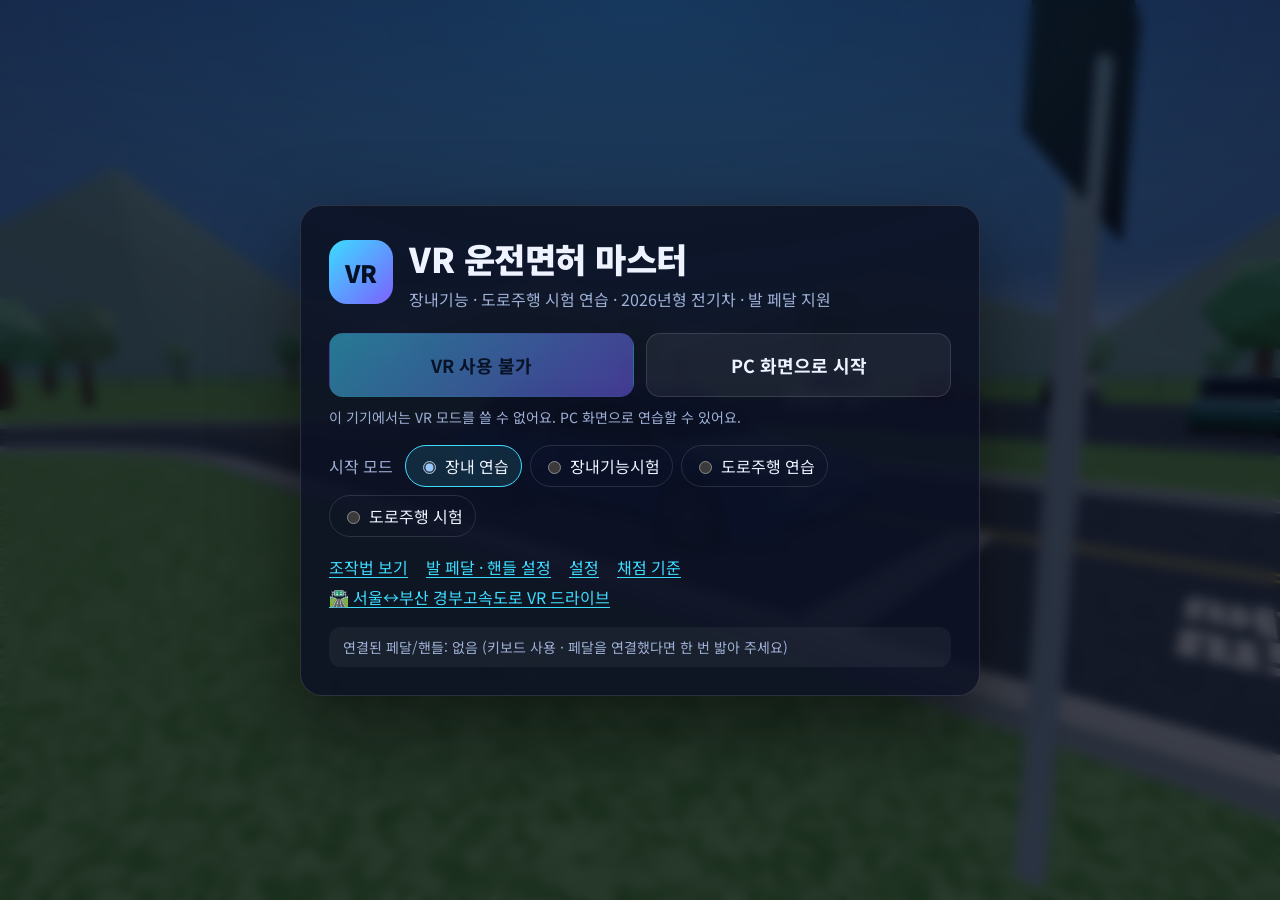
<file: index.html>
<!doctype html>
<html lang="ko">
<head>
  <meta charset="utf-8" />
  <meta name="viewport" content="width=device-width, initial-scale=1, maximum-scale=1, user-scalable=no" />
  <title>VR 운전면허 마스터</title>
  <meta name="description" content="VR로 운전면허 장내기능시험을 연습하는 시뮬레이터. 레이싱 페달이나 발에 묶은 VR 컨트롤러로 실제처럼 발로 운전할 수 있습니다." />
  <link rel="preconnect" href="https://fonts.googleapis.com" />
  <link rel="preconnect" href="https://fonts.gstatic.com" crossorigin />
  <link href="https://fonts.googleapis.com/css2?family=Noto+Sans+KR:wght@400;700;900&display=swap" rel="stylesheet" />
  <link rel="stylesheet" href="css/style.css" />
  <script type="importmap">
    {
      "imports": {
        "three": "./vendor/three/three.module.js",
        "three/addons/": "./vendor/three/addons/"
      }
    }
  </script>
</head>
<body>
  <div id="app"></div>

  <!-- 시작 화면 -->
  <section id="start-screen" class="overlay">
    <div class="start-card">
      <div class="brand">
        <div class="brand-badge">VR</div>
        <div>
          <h1>VR 운전면허 마스터</h1>
          <p class="sub">장내기능 · 도로주행 시험 연습 · 2026년형 전기차 · 발 페달 지원</p>
        </div>
      </div>

      <div class="start-actions">
        <button id="btn-vr" class="btn primary big" disabled>VR 기기 확인 중…</button>
        <button id="btn-desktop" class="btn big">PC 화면으로 시작</button>
      </div>
      <p id="vr-status" class="hint"></p>

      <div class="mode-pick">
        <span class="label">시작 모드</span>
        <label class="chip"><input type="radio" name="mode" value="practice" checked /> 장내 연습</label>
        <label class="chip"><input type="radio" name="mode" value="exam" /> 장내기능시험</label>
        <label class="chip"><input type="radio" name="mode" value="roadPractice" /> 도로주행 연습</label>
        <label class="chip"><input type="radio" name="mode" value="road" /> 도로주행 시험</label>
      </div>

      <div class="start-links">
        <button class="link" data-open="help">조작법 보기</button>
        <button class="link" data-open="pedals">발 페달 · 핸들 설정</button>
        <button class="link" data-open="settings">설정</button>
        <button class="link" data-open="rules">채점 기준</button>
        <a class="link" href="trip.html">🛣️ 서울↔부산 경부고속도로 VR 드라이브</a>
      </div>

      <div id="device-line" class="device-line">연결된 페달/핸들: 없음 (키보드 사용)</div>
    </div>
  </section>

  <!-- 주행 중 PC 화면용 HUD -->
  <section id="hud" class="hidden">
    <div class="hud-panel" id="hud-main">
      <div class="hud-top">
        <span id="hud-mode" class="tag">연습</span>
        <span id="hud-section"></span>
        <span id="hud-score" class="score"></span>
      </div>
      <div id="hud-instruction" class="instruction"></div>
      <div id="hud-hint" class="hint-line"></div>
    </div>
    <div class="hud-speed">
      <div><span id="hud-kmh">0</span><small> km/h</small></div>
      <div id="hud-gear" class="gear">P</div>
    </div>
    <div id="toasts"></div>
    <div class="hud-help"><button id="tp-toggle" class="hud-btn" type="button">화면 버튼</button><span class="keys">Esc 메뉴 · F1 조작법 · V 시점</span></div>
  </section>

  <!-- 일시정지 메뉴 -->
  <section id="pause-menu" class="overlay hidden">
    <div class="card">
      <h2>메뉴</h2>
      <div class="menu-grid">
        <button class="btn primary" data-action="resume">계속하기</button>
        <button class="btn" data-action="exam">장내기능시험 시작</button>
        <button class="btn" data-action="practice">장내 연습</button>
        <button class="btn" data-action="road">도로주행 시험</button>
        <button class="btn" data-action="roadPractice">도로주행 연습</button>
        <button class="btn" data-open="jump">구간 이동</button>
        <button class="btn" data-open="pedals">발 페달 · 핸들 설정</button>
        <button class="btn" data-open="settings">설정</button>
        <button class="btn" data-open="help">조작법</button>
        <button class="btn" data-open="rules">채점 기준</button>
      </div>
    </div>
  </section>

  <!-- 공용 모달 -->
  <section id="modal" class="overlay hidden">
    <div class="card wide">
      <button class="close" data-action="close-modal" aria-label="닫기">✕</button>
      <div id="modal-body"></div>
    </div>
  </section>

  <script type="module" src="js/main.js"></script>
</body>
</html>
</file>
<file: css/style.css>
:root {
  --bg: #0b1020;
  --panel: rgba(12, 18, 36, 0.86);
  --panel-solid: #121a31;
  --line: rgba(255, 255, 255, 0.12);
  --text: #eef3ff;
  --muted: #9fb0d6;
  --accent: #3ddcff;
  --accent-2: #7b61ff;
  --ok: #3ee08f;
  --warn: #ffcc33;
  --bad: #ff5468;
  --radius: 14px;
  font-family: 'Noto Sans KR', 'Apple SD Gothic Neo', 'Malgun Gothic', system-ui, sans-serif;
  color-scheme: dark;
}

* { box-sizing: border-box; }

html, body {
  margin: 0;
  height: 100%;
  overflow: hidden;
  background: var(--bg);
  color: var(--text);
}

#app canvas { touch-action: none; }

#app, #app canvas {
  position: fixed;
  inset: 0;
  width: 100%;
  height: 100%;
  display: block;
}

.hidden { display: none !important; }

.overlay {
  position: fixed;
  inset: 0;
  display: flex;
  align-items: center;
  justify-content: center;
  padding: 16px;
  background: radial-gradient(1200px 600px at 50% 0%, rgba(61, 220, 255, 0.12), transparent 60%),
              rgba(6, 9, 20, 0.72);
  backdrop-filter: blur(6px);
  z-index: 20;
  overflow-y: auto;
}

.start-card, .card {
  width: min(680px, 100%);
  background: var(--panel);
  border: 1px solid var(--line);
  border-radius: 22px;
  padding: 28px;
  box-shadow: 0 30px 80px rgba(0, 0, 0, 0.5);
  position: relative;
  max-height: calc(100vh - 32px);
  overflow-y: auto;
}

.card.wide { width: min(860px, 100%); }

.brand { display: flex; gap: 16px; align-items: center; margin-bottom: 22px; }

.brand-badge {
  flex: none;
  width: 64px; height: 64px;
  border-radius: 18px;
  display: grid; place-items: center;
  font-weight: 900; font-size: 24px;
  background: linear-gradient(135deg, var(--accent), var(--accent-2));
  color: #051024;
}

h1 { margin: 0; font-size: clamp(24px, 4vw, 34px); font-weight: 900; letter-spacing: -0.5px; }
h2 { margin: 0 0 16px; font-size: 22px; }
h3 { margin: 22px 0 8px; font-size: 16px; color: var(--accent); }
.sub { margin: 4px 0 0; color: var(--muted); }

.start-actions { display: grid; grid-template-columns: 1fr 1fr; gap: 12px; }
@media (max-width: 560px) { .start-actions { grid-template-columns: 1fr; } }

.btn {
  appearance: none;
  border: 1px solid var(--line);
  background: rgba(255, 255, 255, 0.06);
  color: var(--text);
  font: inherit;
  font-weight: 700;
  padding: 12px 16px;
  border-radius: var(--radius);
  cursor: pointer;
  transition: transform 0.08s ease, background 0.2s ease;
}
.btn:hover { background: rgba(255, 255, 255, 0.12); }
.btn:active { transform: scale(0.98); }
.btn.primary {
  background: linear-gradient(135deg, var(--accent), var(--accent-2));
  border-color: transparent;
  color: #061128;
}
.btn.big { padding: 18px; font-size: 18px; }
.btn:disabled { opacity: 0.5; cursor: not-allowed; }
.btn.small { padding: 8px 12px; font-size: 14px; }
.btn.danger { border-color: rgba(255, 84, 104, 0.6); color: #ffb3bd; }

.hint { color: var(--muted); font-size: 14px; min-height: 20px; margin: 10px 0 0; }

.mode-pick { display: flex; gap: 8px; flex-wrap: wrap; align-items: center; margin-top: 18px; }
.mode-pick .label { color: var(--muted); margin-right: 4px; }
.chip {
  display: inline-flex; gap: 6px; align-items: center;
  padding: 8px 12px;
  border: 1px solid var(--line);
  border-radius: 999px;
  cursor: pointer;
}
.chip:has(input:checked) { border-color: var(--accent); background: rgba(61, 220, 255, 0.12); }

.start-links { display: flex; flex-wrap: wrap; gap: 6px 18px; margin-top: 18px; }
.link {
  background: none; border: none; padding: 0;
  color: var(--accent); font: inherit; cursor: pointer;
  text-decoration: underline; text-underline-offset: 3px;
}

.device-line {
  margin-top: 18px;
  padding: 10px 14px;
  border-radius: 12px;
  background: rgba(255, 255, 255, 0.05);
  color: var(--muted);
  font-size: 14px;
}
.device-line.on { color: var(--ok); }

.menu-grid { display: grid; grid-template-columns: 1fr 1fr; gap: 10px; }
@media (max-width: 560px) { .menu-grid { grid-template-columns: 1fr; } }

.close {
  position: absolute; top: 14px; right: 14px;
  width: 36px; height: 36px; border-radius: 50%;
  border: 1px solid var(--line); background: transparent; color: var(--text);
  cursor: pointer; font-size: 16px;
}

/* 표 */
table { width: 100%; border-collapse: collapse; font-size: 14px; }
th, td { text-align: left; padding: 8px 10px; border-bottom: 1px solid var(--line); vertical-align: top; }
th { color: var(--muted); font-weight: 700; }
td.pts { white-space: nowrap; font-weight: 700; color: var(--warn); }
td.dq { color: var(--bad); font-weight: 700; white-space: nowrap; }
kbd {
  display: inline-block; min-width: 26px; text-align: center;
  padding: 2px 7px; border-radius: 6px;
  background: rgba(255, 255, 255, 0.1); border: 1px solid var(--line);
  font-family: inherit; font-size: 13px;
}

.settings-list { display: grid; gap: 10px; }
.setting {
  display: flex; justify-content: space-between; align-items: center; gap: 12px;
  padding: 12px 14px; border-radius: 12px; background: rgba(255, 255, 255, 0.04);
}
.setting small { display: block; color: var(--muted); font-weight: 400; }
.setting select, .setting input[type=range] { font: inherit; }
.setting select {
  background: var(--panel-solid); color: var(--text);
  border: 1px solid var(--line); border-radius: 8px; padding: 6px 8px;
}

.calib-box {
  margin-top: 12px; padding: 18px; border-radius: 16px;
  background: rgba(61, 220, 255, 0.08); border: 1px solid rgba(61, 220, 255, 0.3);
}
.calib-step { font-size: 20px; font-weight: 700; margin-bottom: 10px; }
.calib-meter { display: grid; gap: 6px; margin: 12px 0; }
.meter { height: 12px; border-radius: 6px; background: rgba(255, 255, 255, 0.08); overflow: hidden; }
.meter > i { display: block; height: 100%; background: linear-gradient(90deg, var(--accent), var(--accent-2)); width: 0%; }
.row { display: flex; gap: 10px; flex-wrap: wrap; align-items: center; }
.note { color: var(--muted); font-size: 14px; line-height: 1.6; }
.callout {
  padding: 12px 14px; border-radius: 12px; margin: 12px 0;
  background: rgba(255, 204, 51, 0.08); border: 1px solid rgba(255, 204, 51, 0.3);
  font-size: 14px; line-height: 1.6;
}

/* HUD */
#hud { position: fixed; inset: 0; pointer-events: none; z-index: 10; }
.hud-panel {
  position: absolute; top: 16px; left: 16px;
  width: min(460px, calc(100vw - 32px));
  background: var(--panel); border: 1px solid var(--line);
  border-radius: 16px; padding: 12px 16px;
}
.hud-top { display: flex; gap: 10px; align-items: center; font-size: 14px; color: var(--muted); }
.tag {
  padding: 2px 10px; border-radius: 999px; font-weight: 700; font-size: 13px;
  background: rgba(61, 220, 255, 0.16); color: var(--accent);
}
.tag.exam { background: rgba(255, 204, 51, 0.16); color: var(--warn); }
.score { margin-left: auto; font-weight: 900; color: var(--text); font-size: 18px; }
.instruction { font-size: 20px; font-weight: 700; margin-top: 6px; line-height: 1.4; min-height: 28px; }
.hint-line { color: var(--muted); font-size: 14px; margin-top: 4px; line-height: 1.5; }

.hud-speed {
  position: absolute; right: 16px; top: 16px;
  display: flex; gap: 12px; align-items: center;
  background: var(--panel); border: 1px solid var(--line); border-radius: 16px; padding: 10px 16px;
  font-size: 28px; font-weight: 900;
}
.hud-speed small { font-size: 14px; color: var(--muted); font-weight: 400; }
.gear {
  width: 44px; height: 44px; border-radius: 10px; display: grid; place-items: center;
  background: rgba(61, 220, 255, 0.16); color: var(--accent);
}
.hud-help {
  position: absolute; bottom: 12px; right: 16px; color: var(--muted); font-size: 13px;
  background: rgba(0, 0, 0, 0.35); padding: 6px 10px; border-radius: 8px;
  display: flex; gap: 10px; align-items: center; pointer-events: auto;
}
.hud-btn {
  appearance: none; border: 1px solid var(--line); background: rgba(61, 220, 255, 0.16);
  color: var(--accent); font: inherit; font-weight: 700; font-size: 13px;
  padding: 4px 10px; border-radius: 8px; cursor: pointer;
}
.hud-btn:focus-visible, .tp-btn:focus-visible { outline: 2px solid var(--accent); outline-offset: 2px; }

/* 화면 조작 버튼 (터치/마우스) */
#touch-pad {
  position: fixed; left: 0; right: 0; bottom: 0; z-index: 12;
  display: grid; grid-template-columns: auto 1fr auto; align-items: end; gap: 12px;
  padding: 0 16px calc(16px + env(safe-area-inset-bottom, 0px));
  pointer-events: none; user-select: none; -webkit-user-select: none;
}
#touch-pad > * { pointer-events: auto; touch-action: none; }
.tp-wheel {
  width: clamp(120px, 24vw, 180px); aspect-ratio: 1; border-radius: 50%;
  display: grid; place-items: center; position: relative; cursor: grab;
  background: radial-gradient(circle, rgba(12, 18, 36, 0.55) 0 55%, rgba(12, 18, 36, 0.75) 56%);
  border: 1px solid var(--line); color: #c9d6f2;
}
.tp-wheel svg { width: 88%; height: 88%; transition: transform 0.03s linear; }
.tp-wheel .tp-mark { fill: var(--accent); }
.tp-wheel span { position: absolute; top: -20px; font-size: 12px; color: var(--muted); white-space: nowrap; }
.tp-wheel.down { border-color: var(--accent); cursor: grabbing; }
.tp-buttons {
  justify-self: center; align-self: end;
  display: grid; grid-template-columns: repeat(5, minmax(48px, 64px)); gap: 6px;
}
.tp-btn {
  appearance: none; border: 1px solid var(--line); border-radius: 10px;
  background: rgba(12, 18, 36, 0.82); color: var(--text);
  font: inherit; font-weight: 700; font-size: 13px; padding: 9px 4px; cursor: pointer;
  touch-action: manipulation;
}
.tp-btn:active { transform: scale(0.96); }
.tp-btn.on { background: rgba(61, 220, 255, 0.85); color: #061128; border-color: transparent; }
.tp-btn[data-tp="power"] { border-color: rgba(61, 220, 255, 0.7); color: var(--accent); }
.tp-btn[data-tp="power"].on { color: #061128; }
.tp-btn[data-tp="gearR"].on, .tp-btn[data-tp="epb"].on { background: rgba(255, 84, 104, 0.9); color: #fff; }
.tp-btn[data-tp="hazard"].on, .tp-btn[data-tp="turnL"].on, .tp-btn[data-tp="turnR"].on { background: rgba(255, 204, 51, 0.92); color: #1b1300; }
.tp-pedals { display: flex; gap: 10px; align-items: flex-end; }
.tp-pedal {
  display: grid; place-items: center; border-radius: 14px; cursor: pointer;
  font-weight: 900; font-size: 15px; color: var(--text);
  background: rgba(12, 18, 36, 0.82); border: 2px solid var(--line);
  transition: transform 0.05s ease, background 0.1s ease;
}
.tp-pedal.brake { width: 92px; height: 104px; border-color: rgba(255, 84, 104, 0.7); }
.tp-pedal.accel { width: 64px; height: 136px; border-color: rgba(62, 224, 143, 0.7); }
.tp-pedal.brake.down { background: rgba(255, 84, 104, 0.85); transform: scale(0.96); }
.tp-pedal.accel.down { background: rgba(62, 224, 143, 0.85); color: #03240f; transform: scale(0.96); }
body.touch-on .hud-help .keys { display: none; }
body.touch-on .hud-help { bottom: auto; top: 96px; right: 16px; }
body.touch-on .hud-speed { top: 16px; bottom: auto; font-size: 22px; padding: 8px 12px; }
body.touch-on .hud-panel { width: min(460px, calc(100vw - 190px)); }
@media (max-width: 760px) {
  #touch-pad { grid-template-columns: auto 1fr; }
  .tp-buttons { grid-column: 1 / -1; grid-row: 1; width: 100%; grid-template-columns: repeat(5, 1fr); }
  .tp-pedals { justify-self: end; }
  .tp-btn { padding: 8px 2px; font-size: 12px; }
  body.touch-on .hud-panel { width: calc(100vw - 32px); }
  body.touch-on .hud-speed { top: 168px; bottom: auto; left: 16px; right: auto; font-size: 18px; }
  body.touch-on .hud-speed .gear { width: 34px; height: 34px; }
  body.touch-on .hud-help { top: 168px; }
}
@media (max-width: 700px) { .hud-speed { top: auto; bottom: 48px; } }

#toasts {
  position: absolute; top: 150px; left: 50%; transform: translateX(-50%);
  width: min(560px, calc(100vw - 32px));
  display: grid; gap: 8px; justify-items: center;
}
.toast {
  padding: 10px 18px; border-radius: 14px; font-weight: 900; font-size: 19px; text-align: center;
  background: rgba(255, 84, 104, 0.92); color: white;
  animation: toast 2.6s ease forwards;
}
.toast.ok { background: rgba(62, 224, 143, 0.92); color: #03240f; }
.toast.info { background: rgba(61, 220, 255, 0.92); color: #031a24; }
@keyframes toast {
  0% { opacity: 0; transform: translateY(10px) scale(0.96); }
  10% { opacity: 1; transform: none; }
  80% { opacity: 1; }
  100% { opacity: 0; transform: translateY(-10px); }
}

.result-score { font-size: 64px; font-weight: 900; margin: 6px 0; }
.result-pass { color: var(--ok); }
.result-fail { color: var(--bad); }
.penalty-list { margin: 10px 0; padding: 0; list-style: none; display: grid; gap: 6px; }
.penalty-list li { padding: 8px 12px; border-radius: 10px; background: rgba(255, 255, 255, 0.05); display: flex; gap: 10px; }
.penalty-list li b { color: var(--warn); min-width: 46px; }
.penalty-list li.dq b { color: var(--bad); }
</file>
